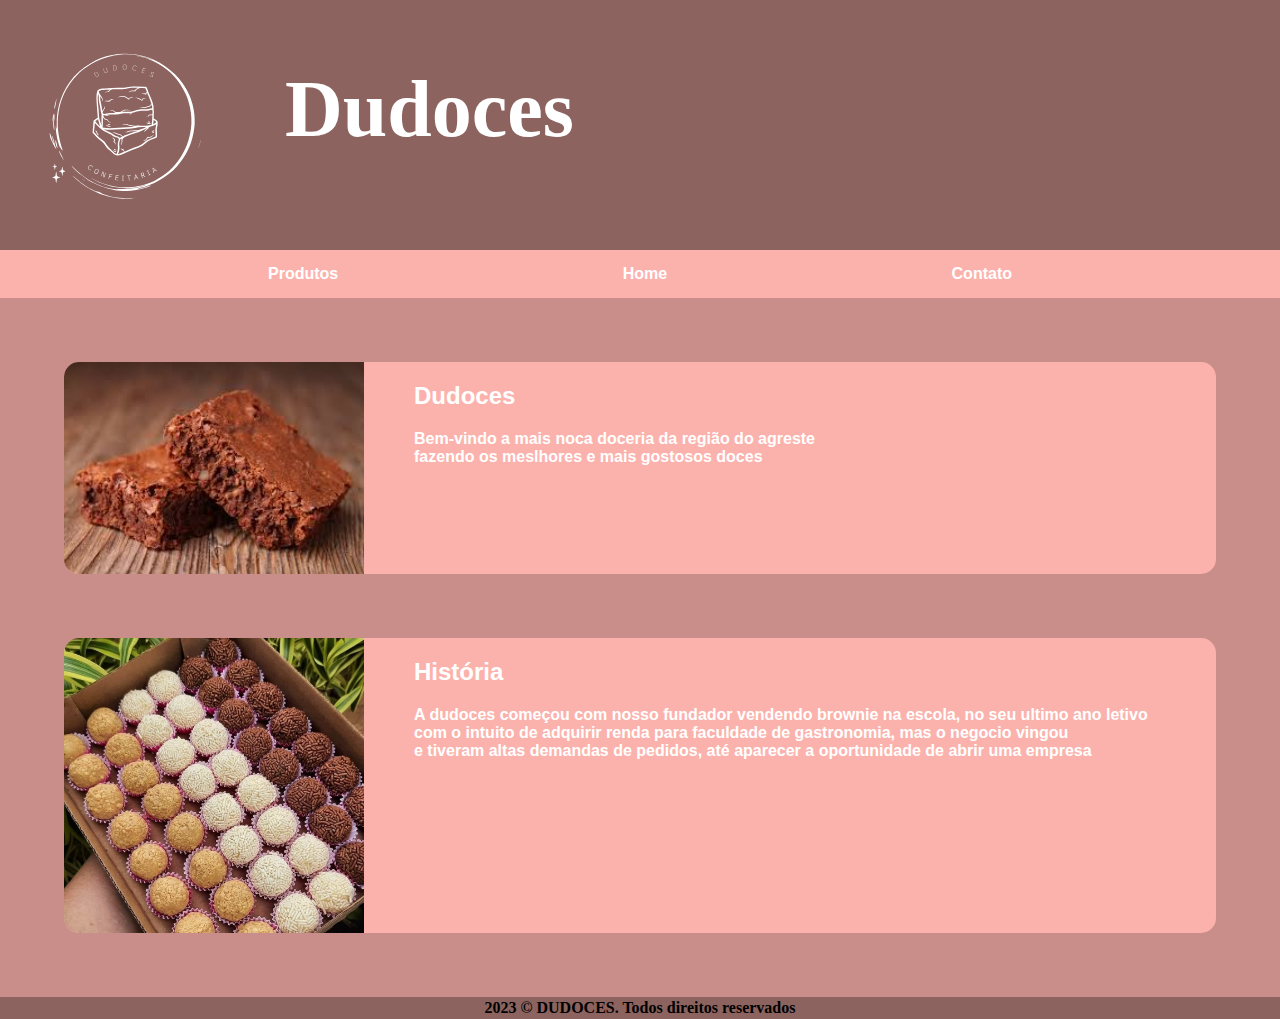
<file: index.html>
<!DOCTYPE html>
<html lang="pt-br">
<head>
    <meta name="description" content="confeitaria dudoces">
    <meta name="keywords" content="doces,bolo,brownie,confeitaria">
    <meta charset="UTF-8">
    <meta http-equiv="X-UA-Compatible" content="IE=edge">
    <meta name="viewport" content="width=device-width, initial-scale=1.0">
    <link rel="shortcut icon" href="./assets/favicon (2).ico" type="image/x-icon">
    <link rel="stylesheet" href="./css/style.css">
    <title>Dudoces</title>

    <link rel="preconnect" href="https://fonts.googleapis.com">
    <link rel="preconnect" href="https://fonts.gstatic.com" crossorigin>


</head>
<body>
    <header>
        <img src="./assets/Dudoces (1).svg" alt="logo do dudoces">
        <h1>Dudoces</h1>

    </header>
   
    <nav>
        <ul>
            <li><a href="./pages/produtos.html">Produtos</a></li>
            <li><a href="index.html">Home</a></li>
            <li><a href="./pages/contato.html">Contato</a></li>
        </ul>

    </nav>

    <div class="container">
        <img src="./assets/Brownie.jpeg" alt="foto do brownie" >
        <h2>Dudoces</h2> <p>Bem-vindo a mais noca doceria da região do agreste <br> fazendo os meslhores e mais gostosos doces</p>
    </div>

    <div class="container">
        <img src="./assets/docinhos.jpg" alt="foto do brownie" >
        <h2>História</h2> <p>A dudoces começou com nosso fundador vendendo brownie na escola, no seu ultimo ano letivo<br>
            com o intuito de adquirir renda para faculdade de gastronomia, mas o negocio vingou <br>
             e tiveram altas demandas de pedidos, até aparecer a oportunidade de abrir uma empresa </p>
        </div>
 
    <footer> 
        <strong>2023 © DUDOCES. Todos direitos reservados</strong>
    </footer>

    
    
</body>
</html>
</file>
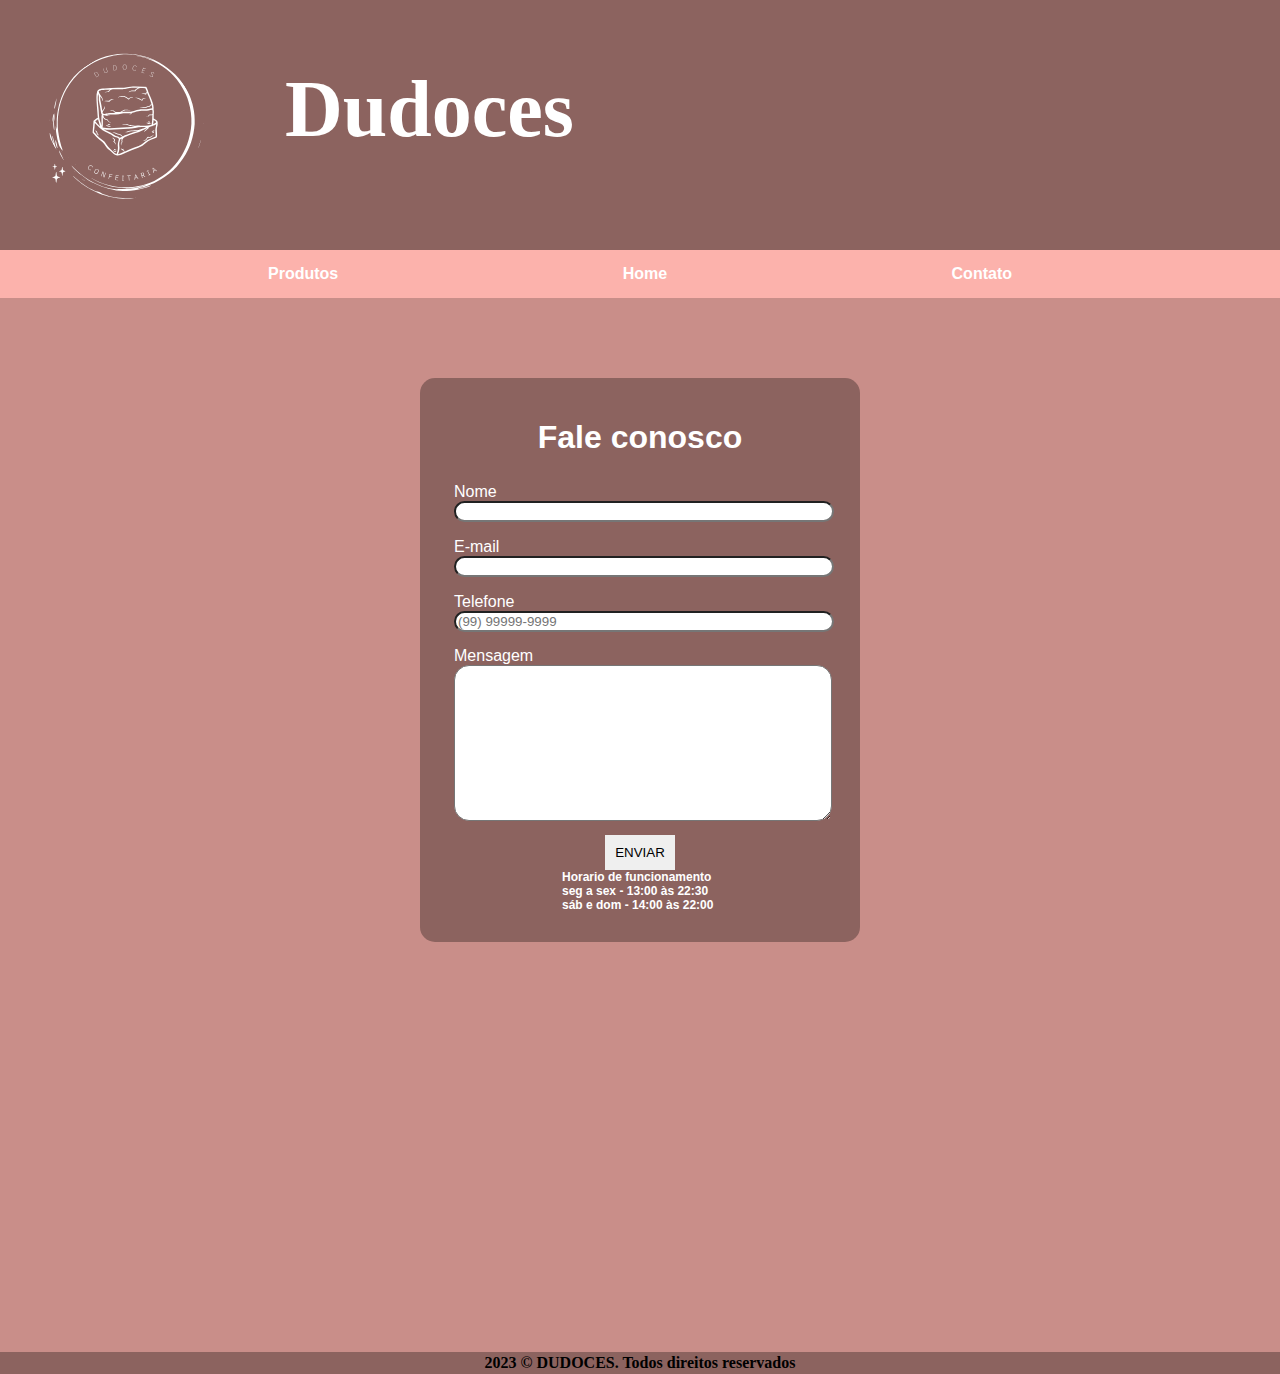
<file: pages/contato.html>
<!DOCTYPE html>
<html lang="pt-br">
<head>
    <meta name="description" content="confeitaria dudoces">
    <meta name="keywords" content="doces,bolo,brownie,confeitaria">
    <meta charset="UTF-8">
    <meta http-equiv="X-UA-Compatible" content="IE=edge">
    <meta name="viewport" content="width=device-width, initial-scale=1.0">
    <link rel="shortcut icon" href="./assets/favicon (2).ico (2).ico" type="image/x-icon">
    <link rel="stylesheet" href="../css/style.css">
    <link rel="stylesheet" href="../css/contato.css">
    <title>Dudoces</title>

    <link rel="preconnect" href="https://fonts.googleapis.com">
    <link rel="preconnect" href="https://fonts.gstatic.com" crossorigin>


</head>
<body>
    <header>
        <img src="/assets/Dudoces (1).svg" alt="logo do dudoces">
        <h1>Dudoces</h1>

    </header>
   
    <nav>
        <ul>
            <li><a href="./produtos.html">Produtos</a></li>
            <li><a href="/index.html">Home</a></li>
            <li><a href="./contato.html">Contato</a></li>
        </ul>
    </nav>

    <main>

        <form onsubmit="event.preventDefault()">

            <h1>Fale conosco</h1>

            <fieldset>
                <label for="input-nome">Nome</label>
                <input type="text" name="input-nome" id="input-nome" required minlength="2">
            </fieldset>

            <fieldset>
                <label for="input-email">E-mail</label>
                <input type="email" name="input-email" id="input-email" required>
            </fieldset>

            <fieldset>
                <label for="input-tel">Telefone</label>
                <input type="tel" name="input-tel" id="input-tel" placeholder="(99) 99999-9999" required pattern="^\(\d{2}\) \d{5}-\d{4}$" maxlength="15">
            </fieldset>

            <fieldset>
                <label for="input-msg">Mensagem</label>
                <textarea name="input-msg" id="input-msg" cols="30" rows="10"></textarea>
            </fieldset>

            <center>
                <input type="submit" value="ENVIAR" class="button" onclick="enviarFormulario()">
            </center>

            <h2>
                Horario de funcionamento <br>
                seg a sex - 13:00 às 22:30 <br>
                sáb e dom - 14:00 às 22:00
            </h2>
        </form>
    

    </main>

  
    <iframe src="https://www.google.com/maps/embed?pb=!1m18!1m12!1m3!1d3948.331615838502!2d-35.977506185301465!3d-8.269753794
    049748!2m3!1f0!2f0!3f0!3m2!1i1024!2i768!4f13.1!3m3!1m2!1s0x7a98be97791a7a1%3A0xa0440645dc95802e!2sEmpresarial%20Times%20
    Business%20Center!5e0!3m2!1spt-BR!2sbr!4v1678508074905!5m2!1spt-BR!2sbr" width="100%" height="300" style="border:0;" 
    allowfullscreen="" loading="lazy" referrerpolicy="no-referrer-when-downgrade"></iframe>



       <footer>
            <strong>2023 © DUDOCES. Todos direitos reservados</strong>
    </footer>

    <script src="../scripts/script.js"></script>

</html>
</file>
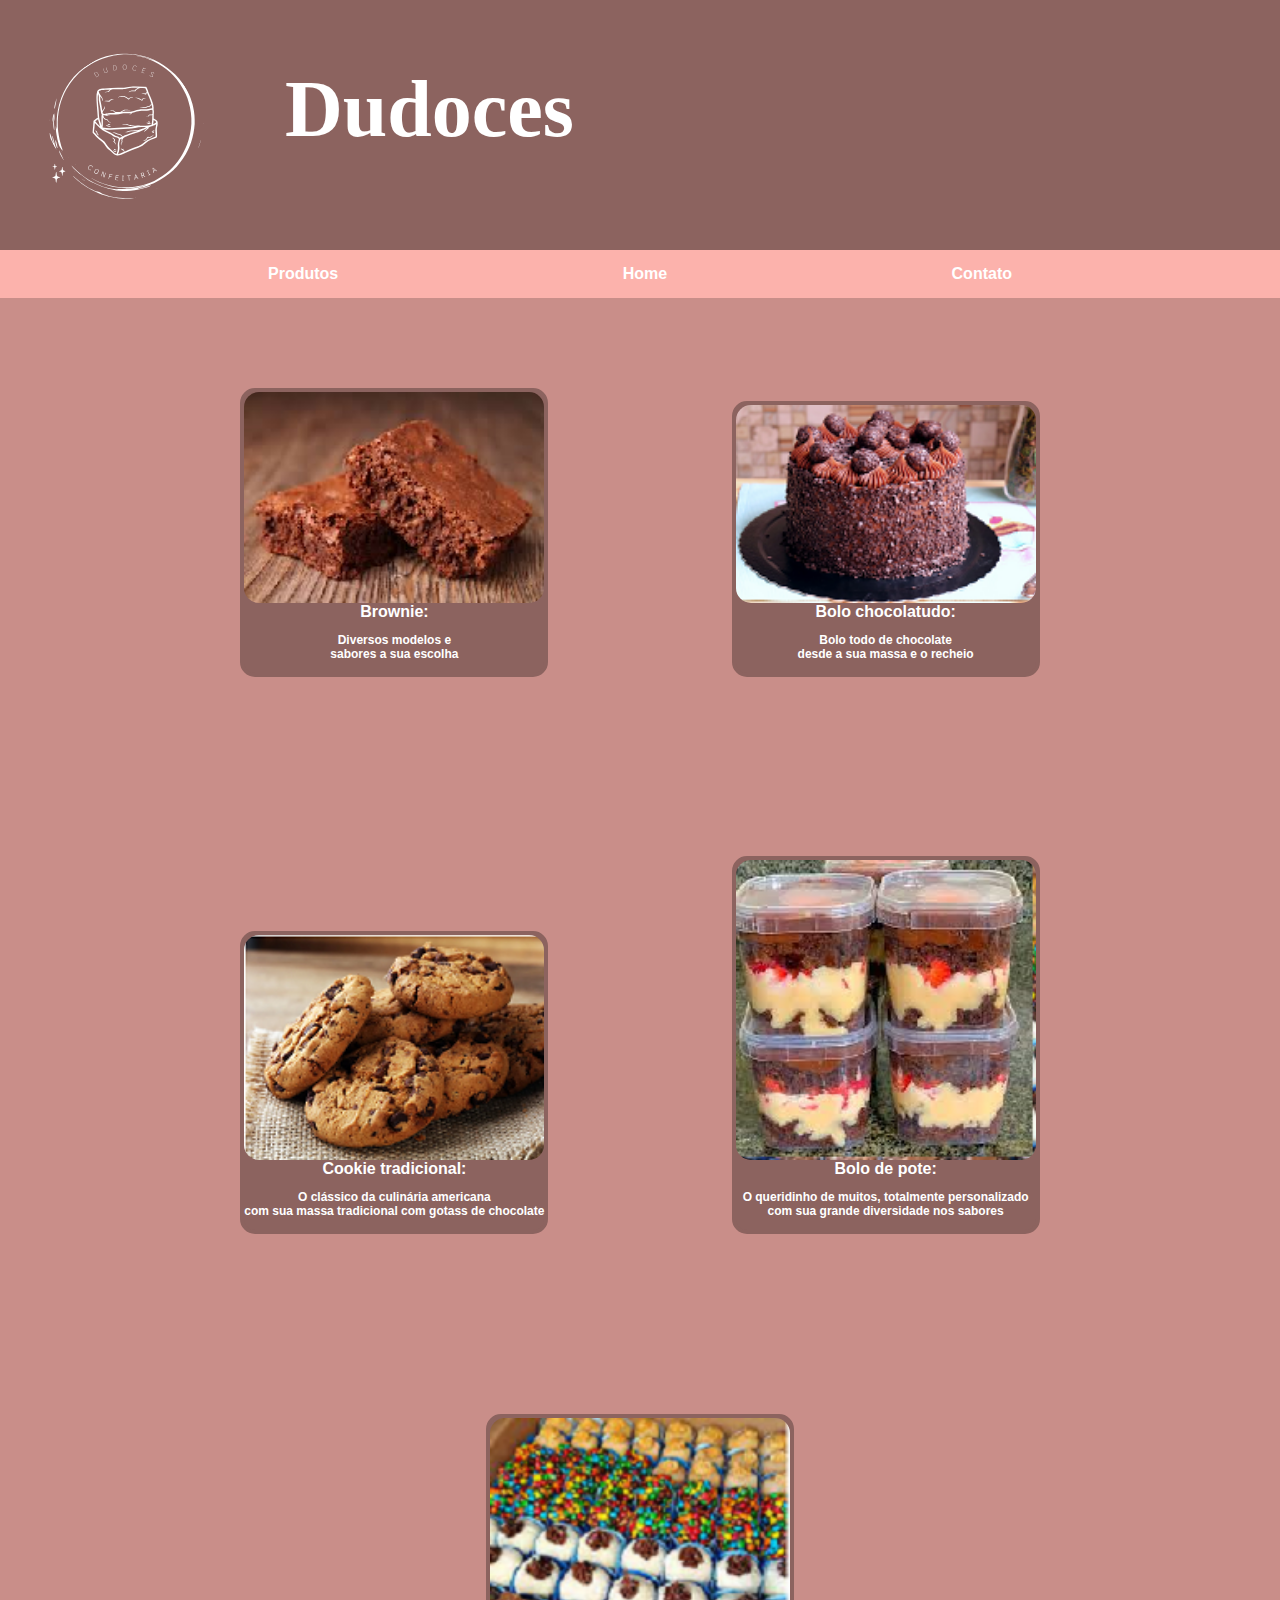
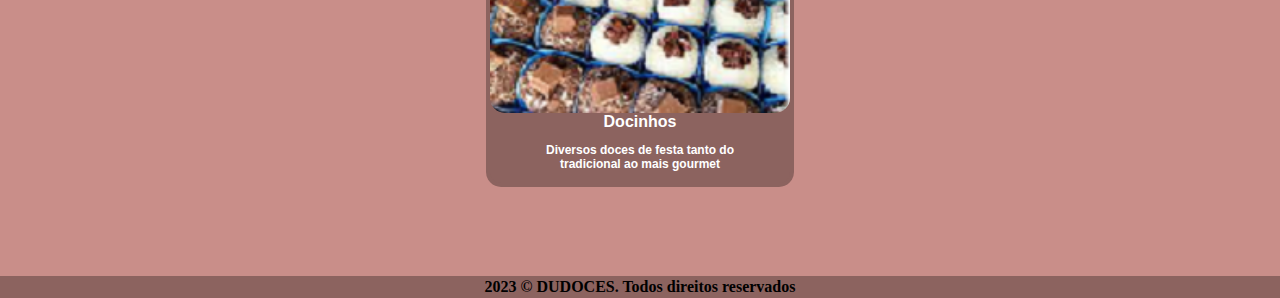
<file: pages/produtos.html>
<!DOCTYPE html>
<html lang="pt-br">
<head>
    <meta name="description" content="confeitaria dudoces">
    <meta name="keywords" content="doces,bolo,brownie,confeitaria">
    <meta charset="UTF-8">
    <meta http-equiv="X-UA-Compatible" content="IE=edge">
    <meta name="viewport" content="width=device-width, initial-scale=1.0">
    <link rel="shortcut icon" href="./assets/favicon (2).ico (2).ico" type="image/x-icon">
    <link rel="stylesheet" href="../css/style.css">
    <link rel="stylesheet" href="../css/produtos.css">
    <title>Dudoces</title>

    <link rel="preconnect" href="https://fonts.googleapis.com">
    <link rel="preconnect" href="https://fonts.gstatic.com" crossorigin>


</head>
<body>
    <header>
        <img src="/assets/Dudoces (1).svg" alt= "logo do dudoces">
        <h1>Dudoces</h1>

    </header>
    <nav>
        <ul>
            <li><a href="/pages/produtos.html">Produtos</a></li>
            <li><a href="/index.html">Home</a></li>
            <li><a href="/pages/contato.html">Contato</a></li>
        </ul>

    </nav>

    <main>
       <div class="produto">
        <img src="../assets/browniw site.png" alt="brownie">
        <h4>Brownie:</h4> <p>Diversos modelos e <br>sabores a sua escolha</p>
       </div>


       <div class="produto">
        <img src="../assets/bolo site.png" alt="brownie">
        <h4>Bolo chocolatudo:</h4> <p>Bolo todo de chocolate <br>desde a sua massa e o recheio</p>
       </div>

       <div class="produto">
        <img src="../assets/cookie site.png" alt="brownie">
        <h4>Cookie tradicional:</h4> <p>O clássico da culinária americana<br>com sua massa tradicional com gotass de chocolate</p>
       </div>

       <div class="produto">
        <img src="../assets/bolo de pote site.png" alt="brownie">
        <h4>Bolo de pote:</h4> <p>O queridinho de muitos, totalmente personalizado <br>com sua grande diversidade nos sabores</p>
       </div>

       <div class="produto">
        <img src="../assets/doce site.png" alt="brownie">
        <h4>Docinhos</h4> <p>Diversos doces de festa tanto do<br> tradicional ao mais gourmet</p>
       </div>

    </main>




    <footer> 
            <strong>2023 © DUDOCES. Todos direitos reservados</strong>
    </footer>
</file>
<file: css/style.css>
body{
    margin: auto;
    background-color: #C98E89;
    
}

header{
    background-color: #8C635F;
    display: flex;
}

header img{
    float: none;
    width: 250px;
    height: 250px;
    
}

header h1{
    color: #ffffff;
    margin: 5%;
    margin-left: -15px;
    font-size: 80px;
}

nav{
    background-color: #FCB2AC;
    font-family: 'Inter', sans-serif ;
    font-weight: bold;
    text-align: center;
}

nav ul{
    padding: 15px;
    margin: auto
}

nav li{
    display: inline;
    margin: 140px;

}

nav a{
    text-decoration: none;
    color: #ffffff;
}

img{
    width: 300px;
}

.container {
    background-color: #FCB2AC;
    overflow: auto;
    margin: 5%;
    border-radius: 15px;
  }

  img {
    float: left;
    margin-right: 50px; 
  }

h2, p{
    font-family: 'Inter', sans-serif ;
    font-weight: bold;
    color: #ffffff;
}


footer{
    text-align: center;
    background-color: #8C635F;
    padding: 2px;
}

.button{
    border: 0;
    color: black;
    padding: 10px;
}

.button:hover{
    cursor: pointer;
    color: #8C635F;
    background-color: #C98E89;

}

#submit-contato{
    float: right;
    margin-right: 2%;
}

.invalid {
    border: 2px solid red;
}

@media only screen and (max-width: 1055px){
    nav ul li{
        margin:15px;
    }
}

@media only screen and (max-width: 550px){
    header h1{
        margin:-3%;
        margin-left: -58%;
    }
}
</file>
<file: css/contato.css>
form{
    width: 400px;
    margin: 80px auto;
    padding: 20px;
    background-color: #8C635F;
    border-radius: 15px;
}

form h1{
    text-align: center;
    color: #ffffff;
    font-family: 'Inter', sans-serif ;
    font-weight: bold;
} 

form fieldset{
    border: 0;

}

form fieldset label{
    display: block;
    color: #ffffff;
    font-family: 'Inter', sans-serif ;
    font-weight: lighter;
}

form fieldset input, textarea{
    width: 100%;
    border-radius: 15px;
    
}

form h2{
   margin-top: 0px;
   margin-left: 122px;
    font-style: normal;
    font-size: 12px;
}

iframe{
    margin-left: 0%;
    margin-bottom: 2%;
    margin-top: none;
}

@media only screen and (max-width: 500px){
    form{
        width: 75%;
    }
}

@media only screen and (max-width: 450px){
    form h2{
        margin-left: 49px;
    }
}
</file>
<file: css/produtos.css>
main{
    text-align: center;
}

.produto{
    background-color: #8C635F;
    display: inline-block;
    border: 4px solid #8C635F;
    margin:7%;
    border-radius: 15px;
}

div img{
    border-radius: 15px;
   margin-right: 0;
}

h4{
    margin-bottom: auto;
    color: #ffffff;
    font-family: 'Inter', sans-serif ;
    font-size: 16px;

}


p{
    color: #ffffff;
    font-family: 'Inter', sans-serif ;
    font-size: 12px
    
}
</file>
